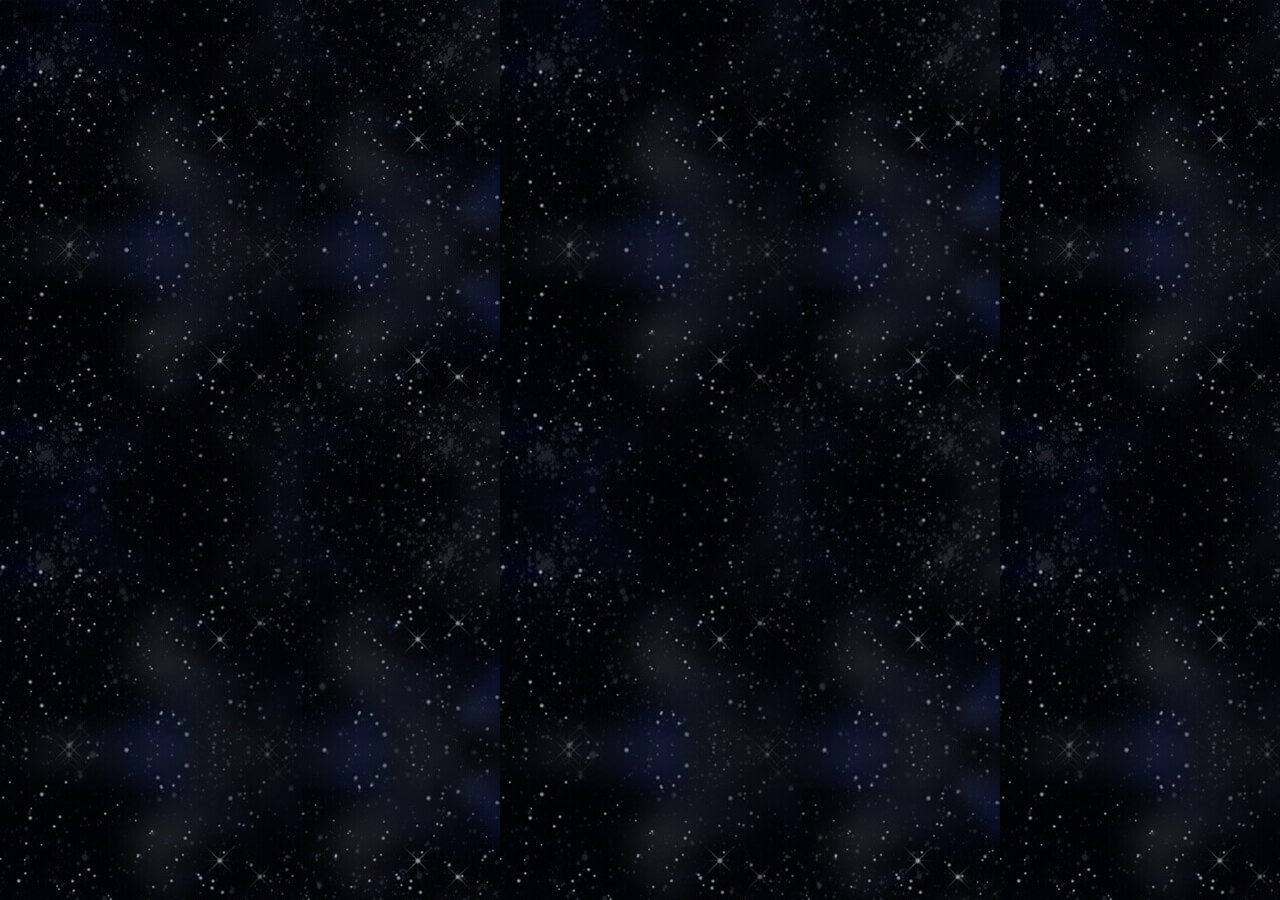
<file: INDEX.html>
<!DOCTYPE html>
<html>
  <head>
    <meta charset="UTF-8">
    <title>title</title>
  <link rel="stylesheet" href="stylesheet.css" type="text/css">
  </head>
  <body>
  Jayde is a coding BOSS! 
  
  </body>
</html>
</file>
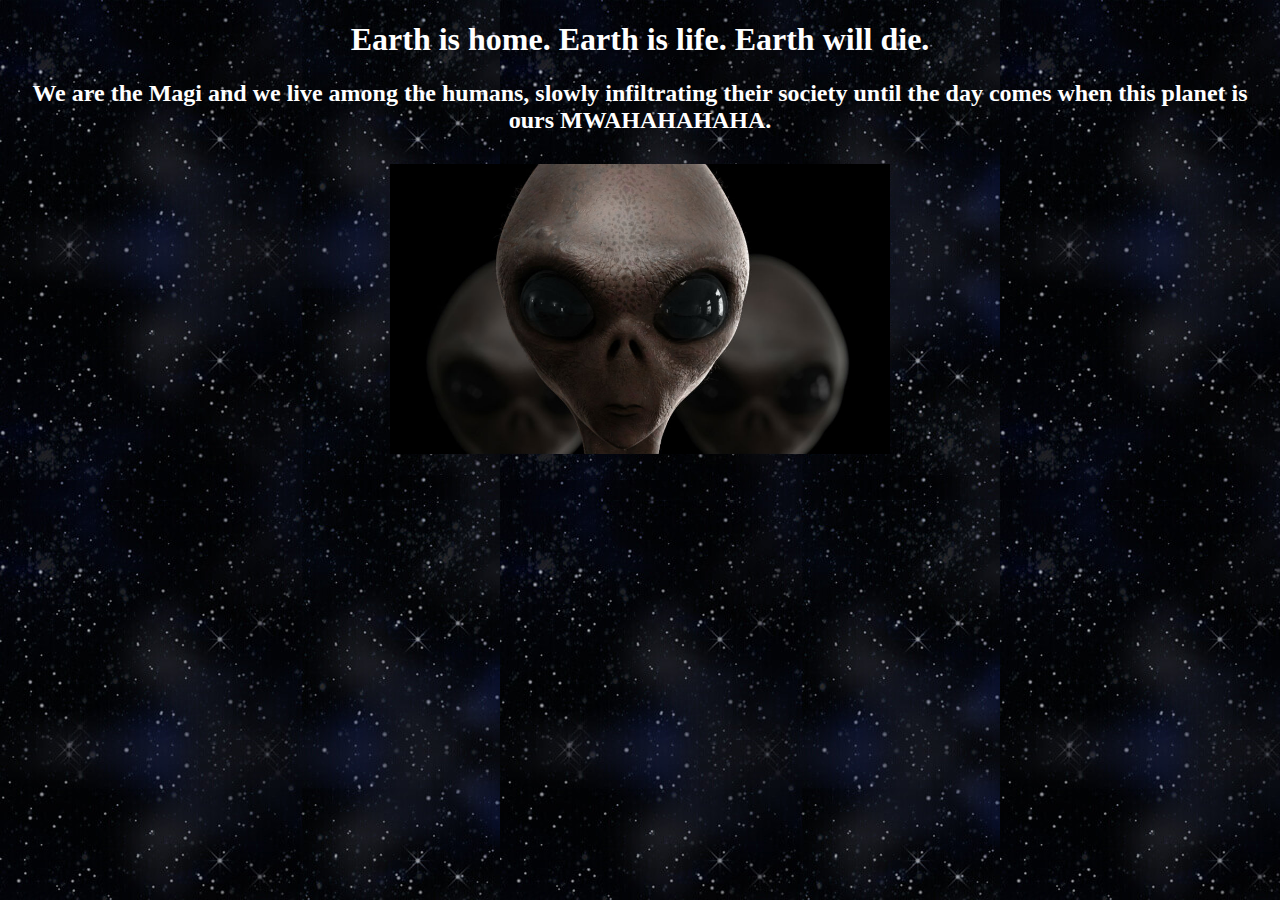
<file: Earth.html>
<!DOCTYPE html>
<html>
  <head>
    <meta charset="UTF-8">
    <title> EARTH.... </title>
  <link rel="stylesheet" href="stylesheet.css" type="text/css">
  </head>
  <body>
    <h1> Earth is home. Earth is life. Earth will die.
    </h1>
    <h2>
      We are the Magi and we live among the humans, slowly infiltrating their society until the day comes when this planet is ours MWAHAHAHAHA.
    </h2>
    <div class="mainpic">
  <img src="Lasers-could-hide-earth2.jpg">
</div>
  </body>
</html>
</file>
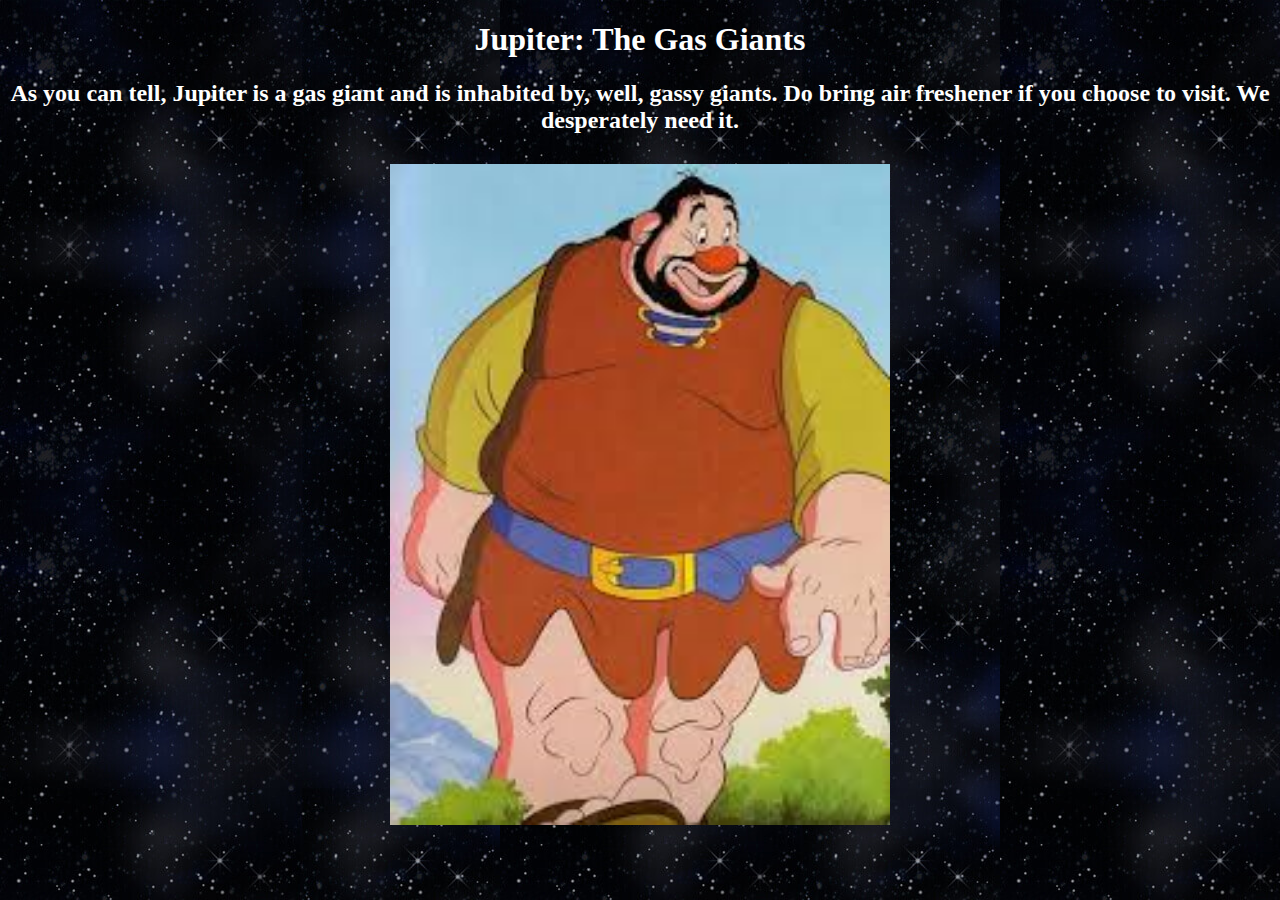
<file: Jupiter.html>
<!DOCTYPE html>
<html>
  <head>
    <meta charset="UTF-8">
    <title> Jupiter </title>
  <link rel="stylesheet" href="stylesheet.css" type="text/css">
  </head>
  <body>
    <h1> Jupiter: The Gas Giants
    </h1>
    <h2>
    As you can tell, Jupiter is a gas giant and is inhabited by, well, gassy giants. Do bring air freshener if you choose to visit. We desperately need it.
    <div class="mainpic">
  <img src="jup.png">
</div>
  </body>
</html>
</file>
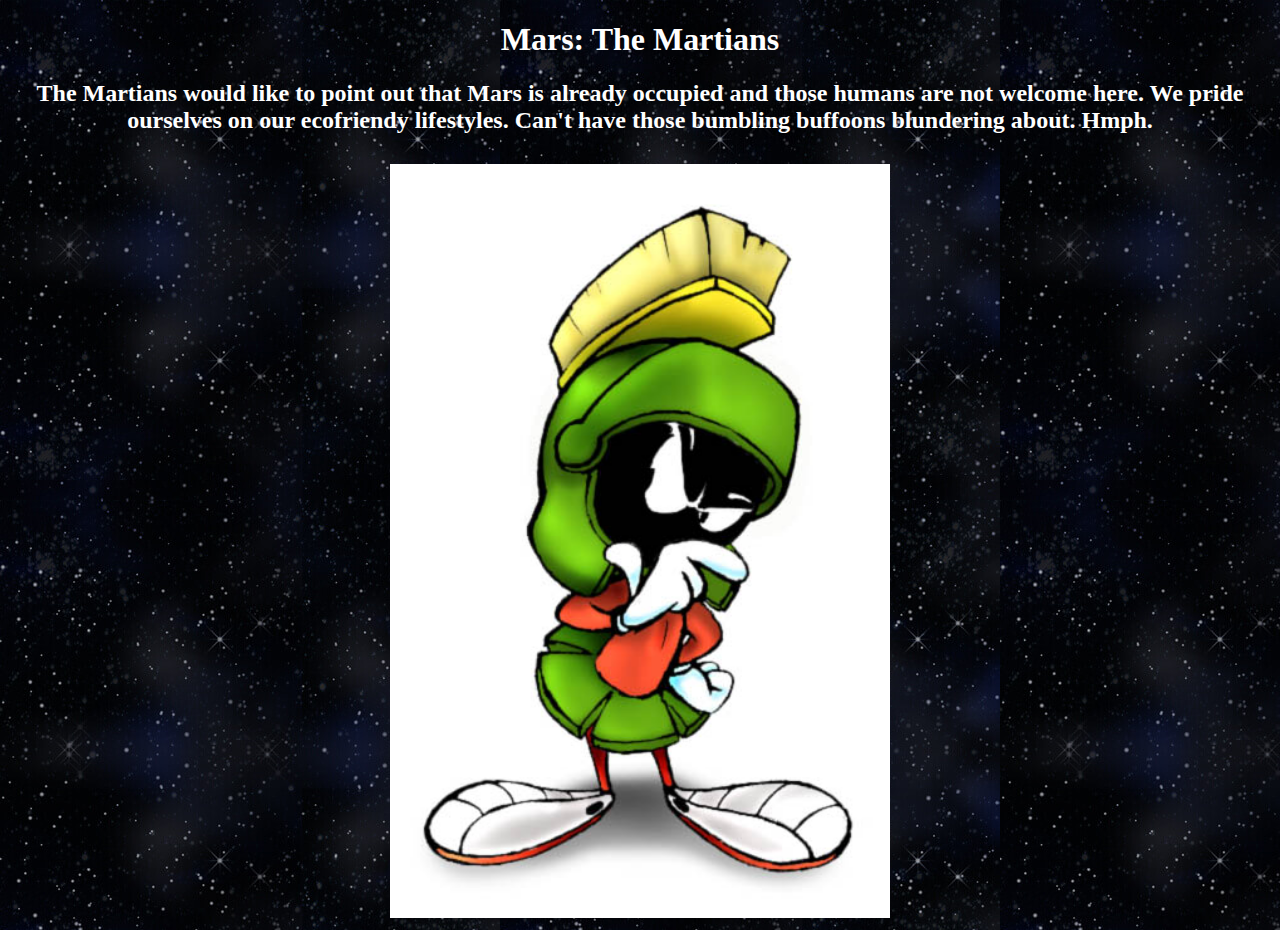
<file: Mars.html>
<!DOCTYPE html>
<html>
  <head>
    <meta charset="UTF-8">
    <title> Mars </title>
  <link rel="stylesheet" href="stylesheet.css" type="text/css">
  </head>
  <body>
    <h1> Mars: The Martians
    </h1>
    <h2>
      The Martians would like to point out that Mars is already occupied and those humans are not welcome here. We pride ourselves on our ecofriendy lifestyles. Can't have those bumbling buffoons blundering about. Hmph.
    </h2>
    <div class="mainpic">
  <img src="mar.jpg">
</div>
  </body>
</html>
</file>
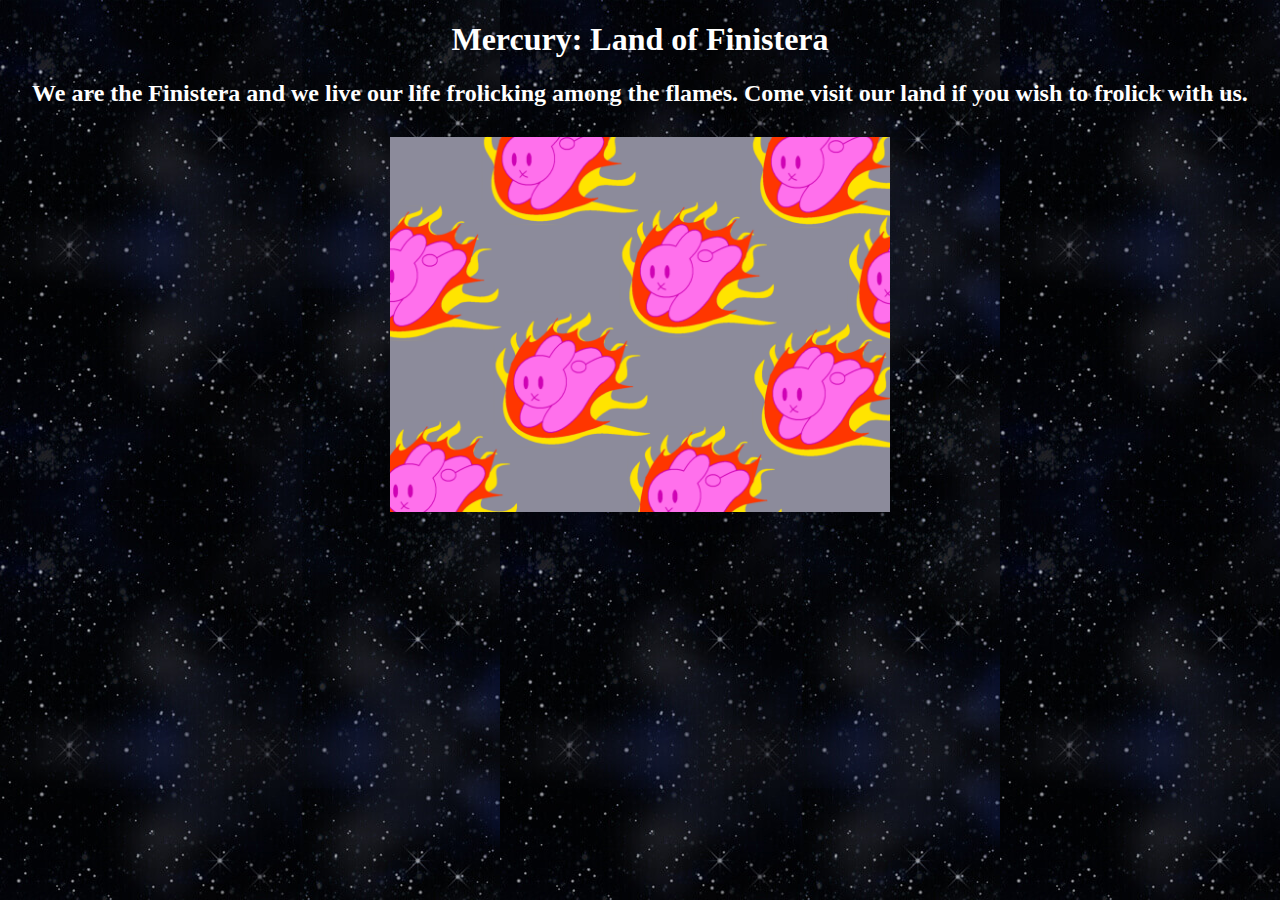
<file: Mercury.html>
<!DOCTYPE html>
<html>
  <head>
    <meta charset="UTF-8">
    <title> Mercury </title>
  <link rel="stylesheet" href="stylesheet.css" type="text/css">
  </head>
  <body>
    <h1> Mercury: Land of Finistera
    </h1>
    <h2>
      We are the Finistera and we live our life frolicking among the flames. Come visit our land if you wish to frolick with us.
    </h2>
    <div class="mainpic">
  <img src="merc.png">
</div>
  </body>
</html>
</file>
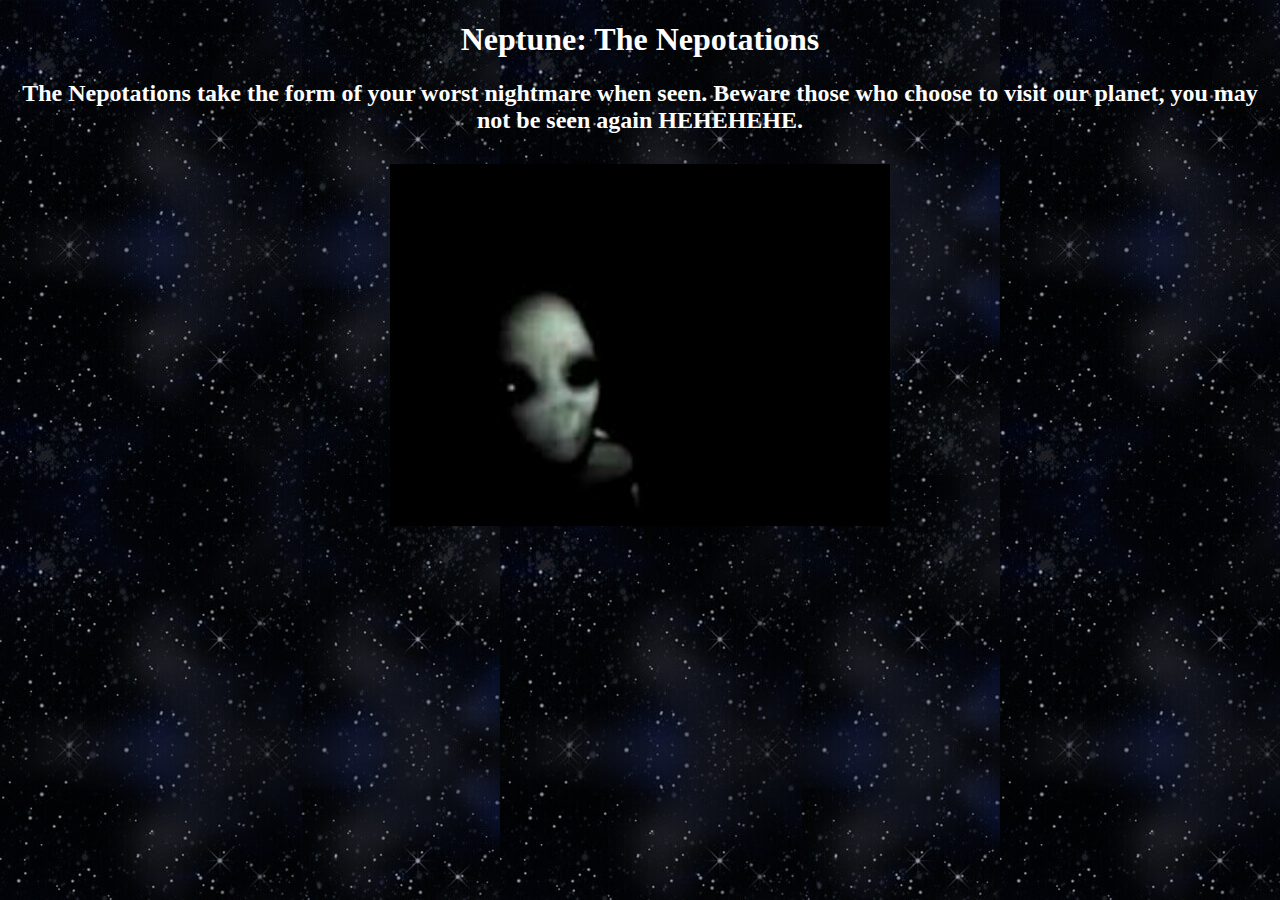
<file: Neptune.html>
<!DOCTYPE html>
<html>
  <head>
    <meta charset="UTF-8">
    <title> Neptune </title>
  <link rel="stylesheet" href="stylesheet.css" type="text/css">
  </head>
  <body>
    <h1> Neptune: The Nepotations
    </h1>
    <h2>
    The Nepotations take the form of your worst nightmare when seen. Beware those who choose to visit our planet, you may not be seen again HEHEHEHE.
    <div class="mainpic">
  <img src="nep.jpg">
</div>
  </body>
</html>
</file>
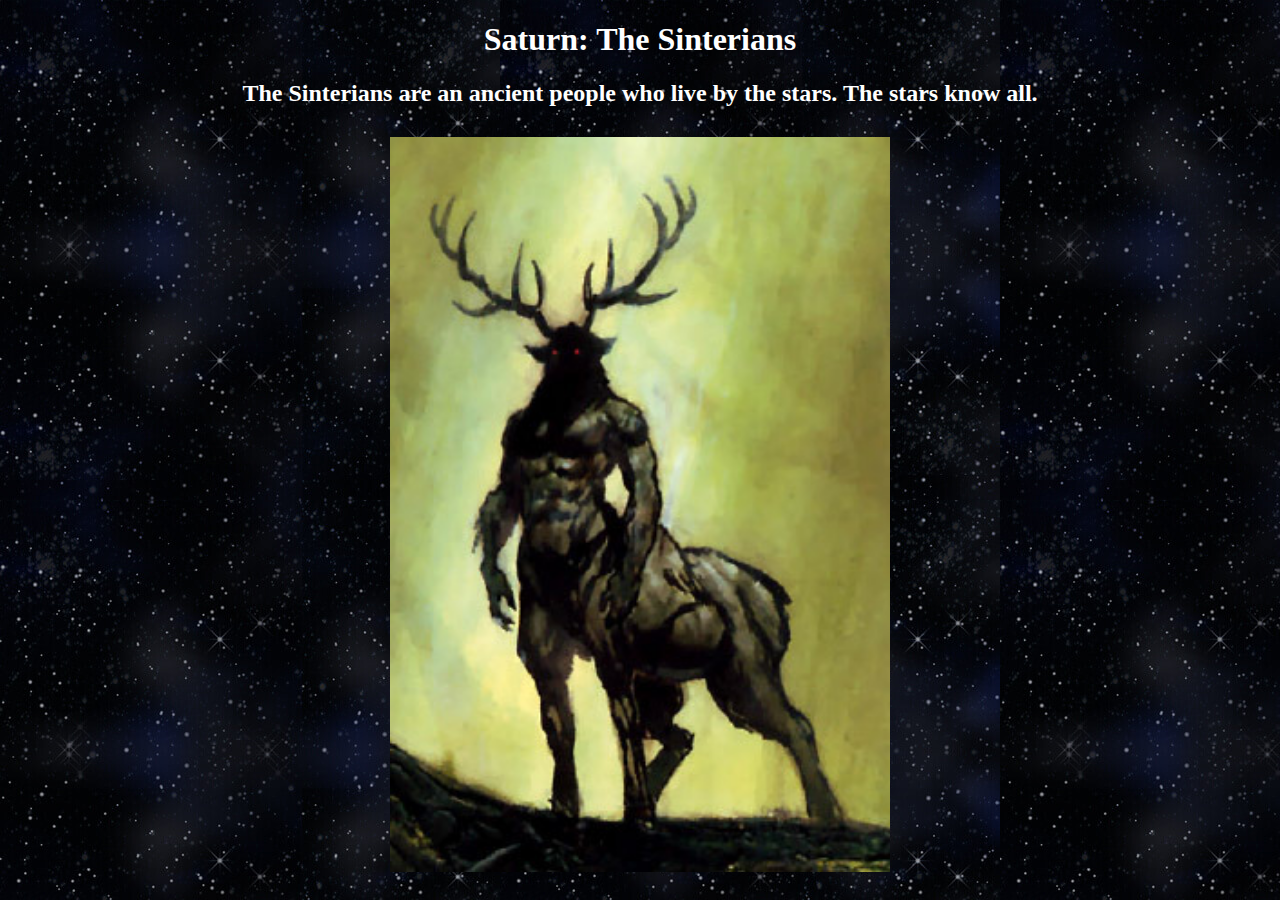
<file: Saturn.html>
<!DOCTYPE html>
<html>
  <head>
    <meta charset="UTF-8">
    <title> Saturn </title>
  <link rel="stylesheet" href="stylesheet.css" type="text/css">
  </head>
  <body>
    <h1> Saturn: The Sinterians
    </h1>
    <h2>
    The Sinterians are an ancient people who live by the stars. The stars know all.
    <div class="mainpic">
  <img src="sat.png">
</div>
  </body>
</html>
</file>
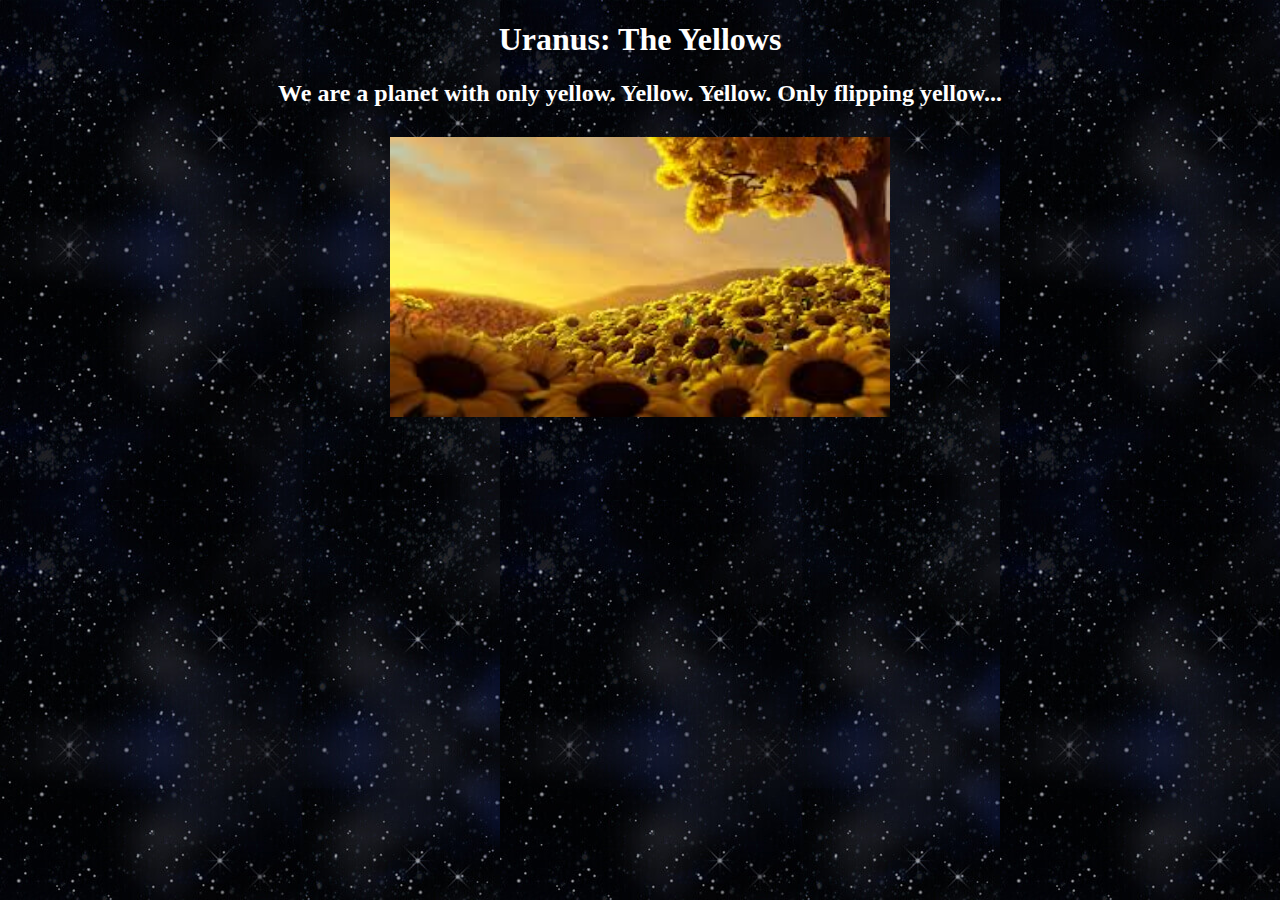
<file: Uranus.html>
<!DOCTYPE html>
<html>
  <head>
    <meta charset="UTF-8">
    <title> Uranus </title>
  <link rel="stylesheet" href="stylesheet.css" type="text/css">
  </head>
  <body>
    <h1> Uranus: The Yellows
    </h1>
    <h2>
    We are a planet with only yellow. Yellow. Yellow. Only flipping yellow...
    </h2>
    <div class="mainpic">
  <img src="ura.jpg">
</div>
  </body>
</html>
</file>
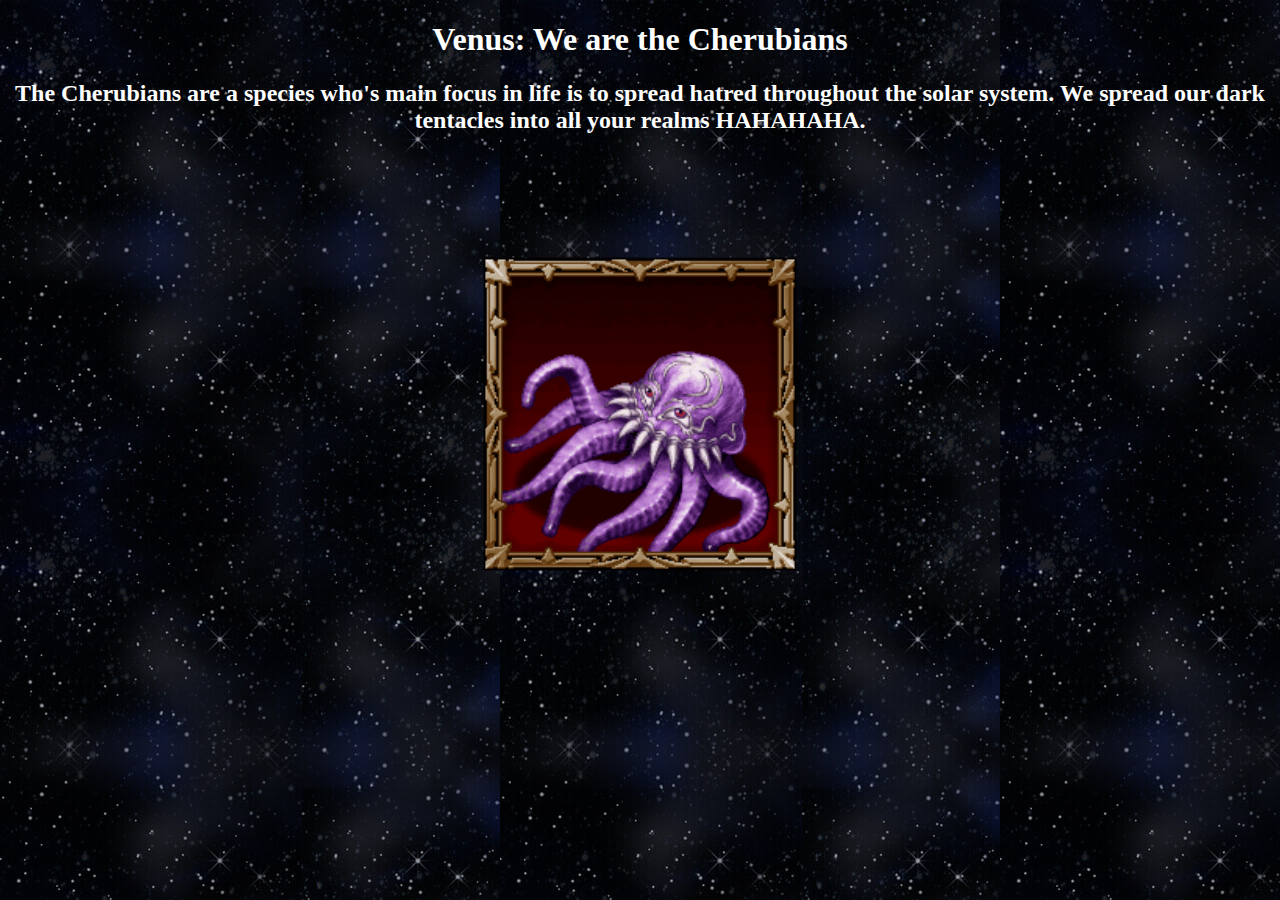
<file: Venus.html>
<!DOCTYPE html>
<html>
  <head>
    <meta charset="UTF-8">
    <title> Venus </title>
  <link rel="stylesheet" href="stylesheet.css" type="text/css">
  </head>
  <body>
    <h1> Venus: We are the Cherubians
    </h1>
    <h2>
      The Cherubians are a species who's main focus in life is to spread hatred throughout the solar system. We spread our dark tentacles into all your realms HAHAHAHA.
    </h2>
    <div class="mainpic">
  <img src="ven.png">
</div>
  </body>
</html>
</file>
<file: stylesheet.css>
body {
  background-image: url('download.jpeg');
  font-family: 'Roboto';
}
.Main a{width:200px;
  padding: 5px;
  color: white;
  border: 0;
  background-color: black;
  margin: 10px;
  text-decoration: none;}
.Main a:hover {background-color: grey;
 }

.Main {text-align: center;}

h1{color: white; text-align: center;}
h2{color: white; text-align: center;}
.Content {
  width: 980px;
  margin-left: auto;
  margin-right: auto;
  margin-top: 10px;
  margin-bottom: 10px;
}

.mainpic {
  max-width: 500px;
  margin-left: auto;
  margin-right: auto;
  margin-top: 30px;
  }
.mainpic img{
  width: 100%;
}
</file>
